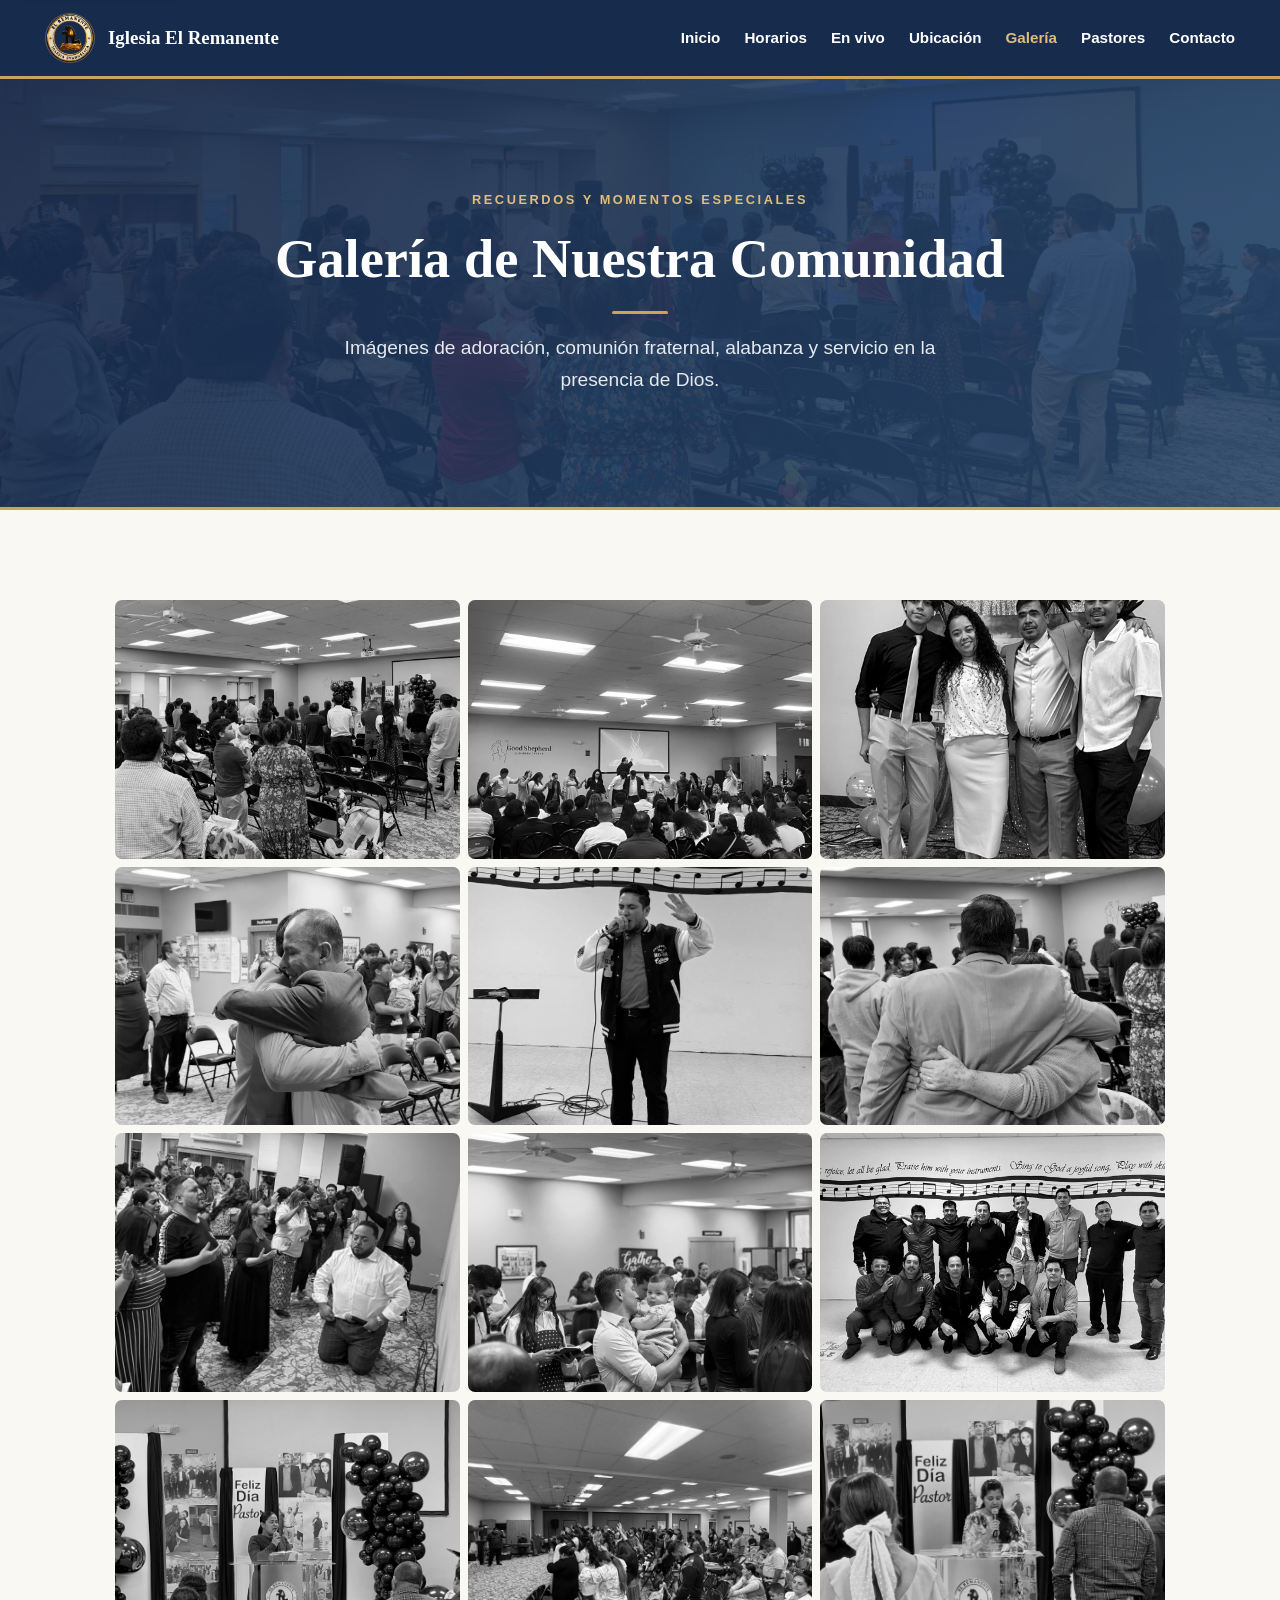
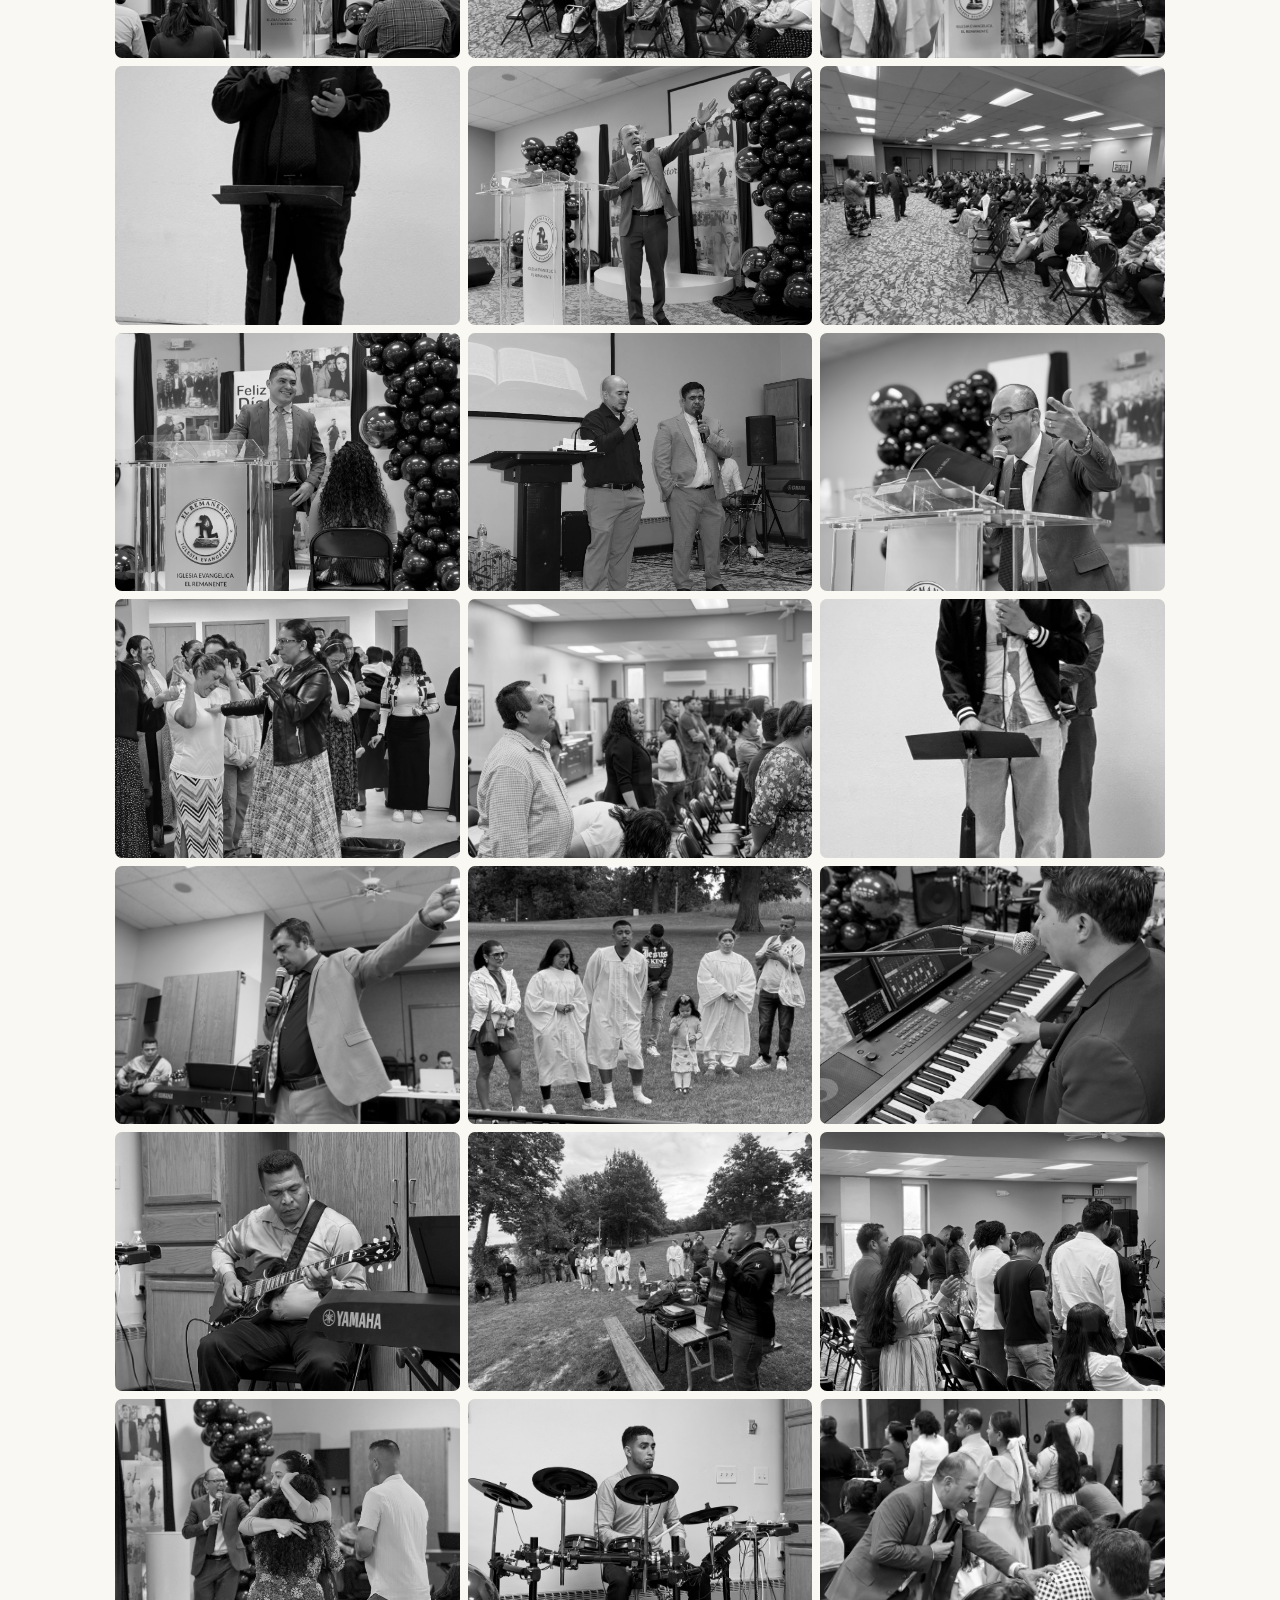
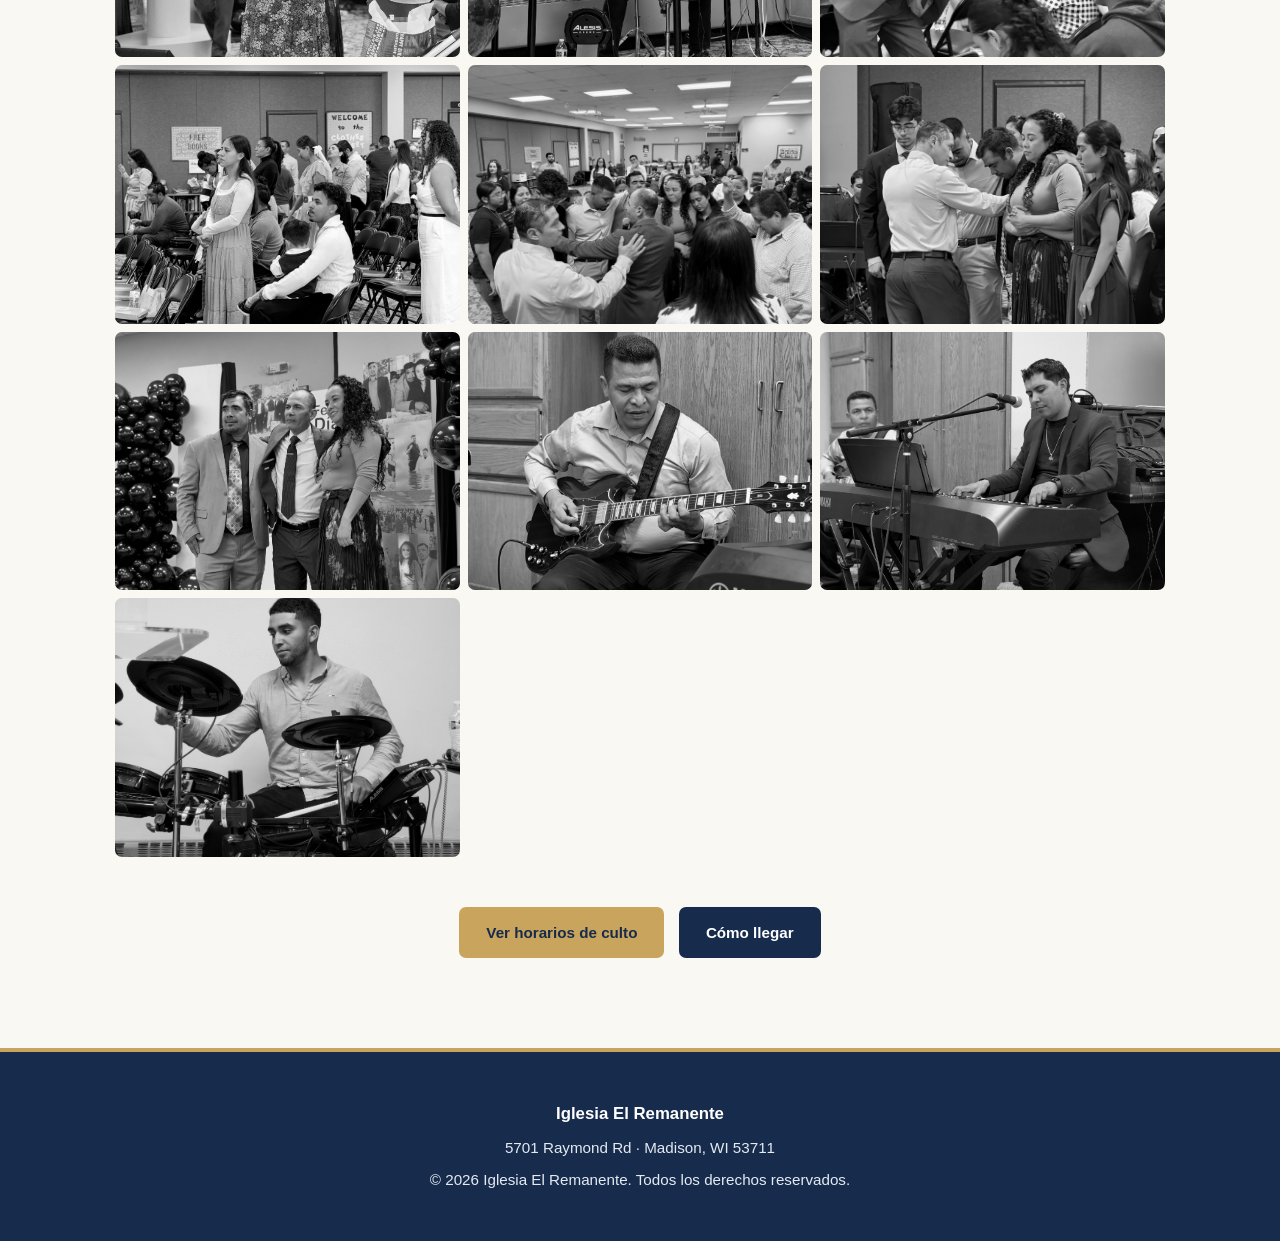
<file: galeria.html>
<!doctype html>
<html lang="es">
  <head>
    <meta charset="UTF-8" />
    <meta name="viewport" content="width=device-width, initial-scale=1" />
    <title>Galería de Fotos | Iglesia El Remanente (Madison, WI)</title>
    <meta
      name="description"
      content="Galería fotográfica de Iglesia El Remanente en Madison, Wisconsin. Momentos de adoración, comunidad, oración y eventos especiales."
    />
    <meta name="robots" content="index, follow" />
    <meta name="theme-color" content="#172b4d" />
    <link rel="canonical" href="https://iglesiaevangelicaelremanentemadison.com/galeria.html" />

    <meta property="og:type" content="website" />
    <meta property="og:locale" content="es_US" />
    <meta property="og:url" content="https://iglesiaevangelicaelremanentemadison.com/galeria.html" />
    <meta property="og:title" content="Galería de Fotos | Iglesia El Remanente" />
    <meta
      property="og:description"
      content="Momentos de adoración, comunión y fe en Iglesia El Remanente en Madison, Wisconsin."
    />
    <meta property="og:image" content="https://iglesiaevangelicaelremanentemadison.com/sources/grupo-de-adoracion.jpg" />

    <link rel="icon" type="image/png" href="sources/favicon.png" />
    <link rel="stylesheet" href="index.css" />
  </head>
  <body>
    <a class="skip-link" href="#contenido">Saltar al contenido</a>

    <!-- Cabecera y Navegación Principal -->
    <header class="site-header">
      <nav class="nav-container" aria-label="Navegación principal">
        <a class="brand" href="index.html">
          <img
            src="sources/El Remanente_ Emblema Dorado de Oración.png"
            width="50"
            height="50"
            alt="Emblema de Iglesia El Remanente"
          />
          <span>Iglesia El Remanente</span>
        </a>
        <div class="nav-links">
          <a href="index.html#inicio">Inicio</a>
          <a href="index.html#horarios">Horarios</a>
          <a href="index.html#transmisiones">En vivo</a>
          <a href="index.html#ubicacion">Ubicación</a>
          <a href="galeria.html" class="active" aria-current="page">Galería</a>
          <a href="index.html#pastores">Pastores</a>
          <a href="index.html#contacto">Contacto</a>
        </div>
      </nav>
    </header>

    <main id="contenido">
      <!-- Encabezado Azul de la Galería con Imagen de Fondo -->
      <section class="gallery-hero">
        <div class="section-heading">
          <p class="eyebrow">Recuerdos y Momentos Especiales</p>
          <h1>Galería de Nuestra Comunidad</h1>
          <p>
            Imágenes de adoración, comunión fraternal, alabanza y servicio en la presencia de Dios.
          </p>
        </div>
      </section>

      <!-- Cuadrícula de Fotos -->
      <section class="content-section" style="padding-top: 50px;">
        <!--
          Cuadrícula de la Galería:
          En escritorio: Efecto blanco y negro por defecto; al pasar el cursor (hover) cobra vida a todo color.
          Márgenes mínimos entre imágenes tanto en computadoras de escritorio como en móviles.
        -->
                <div class="gallery-grid" role="region" aria-label="Galería de imágenes">
          <figure class="gallery-item">
            <img
              src="sources/ResourcesImages2/Main.jpg"
              alt="Servicio principal Iglesia El Remanente"
              loading="lazy"
            />
            <figcaption class="gallery-caption">Reunión Principal</figcaption>
          </figure>

          <figure class="gallery-item">
            <img
              src="sources/grupo-de-adoracion.jpg"
              alt="Grupo de adoración Iglesia El Remanente"
              loading="lazy"
            />
            <figcaption class="gallery-caption">Grupo de Adoración</figcaption>
          </figure>

          <figure class="gallery-item">
            <img
              src="sources/hermanos-y-familia.jpg"
              alt="Hermanos y familias de la iglesia"
              loading="lazy"
            />
            <figcaption class="gallery-caption">Familias en Cristo</figcaption>
          </figure>

          <figure class="gallery-item">
            <img
              src="sources/ResourcesImages2/IMG_1129.jpg"
              alt="Servicio dominical en la iglesia"
              loading="lazy"
            />
            <figcaption class="gallery-caption">Servicio Dominical</figcaption>
          </figure>

          <figure class="gallery-item">
            <img
              src="sources/grupo-evangelico1.jpg"
              alt="Hermanos en el evangelio"
              loading="lazy"
            />
            <figcaption class="gallery-caption">Comunión en la Fe</figcaption>
          </figure>

          <figure class="gallery-item">
            <img
              src="sources/ResourcesImages2/IMG_1126.jpg"
              alt="Momento de intercesión y oración"
              loading="lazy"
            />
            <figcaption class="gallery-caption">Tiempo de Oración</figcaption>
          </figure>

          <figure class="gallery-item">
            <img
              src="sources/grupo-de-adoracion2.jpg"
              alt="Alabanza y ministerio musical"
              loading="lazy"
            />
            <figcaption class="gallery-caption">Ministerio de Alabanza</figcaption>
          </figure>

          <figure class="gallery-item">
            <img
              src="sources/ResourcesImages2/IMG_1149.jpg"
              alt="Predicación de la palabra de Dios"
              loading="lazy"
            />
            <figcaption class="gallery-caption">Mensaje de la Palabra</figcaption>
          </figure>

          <figure class="gallery-item">
            <img
              src="sources/remanente-group1.jpg"
              alt="Grupo congregacional El Remanente"
              loading="lazy"
            />
            <figcaption class="gallery-caption">Comunidad El Remanente</figcaption>
          </figure>

          <figure class="gallery-item">
            <img
              src="sources/ResourcesImages2/IMG_1173.jpg"
              alt="Jóvenes y niños en la iglesia"
              loading="lazy"
            />
            <figcaption class="gallery-caption">Juventud y Familia</figcaption>
          </figure>

          <figure class="gallery-item">
            <img
              src="sources/grupo-de-adoracion3.jpg"
              alt="Tiempo de adoración congregacional"
              loading="lazy"
            />
            <figcaption class="gallery-caption">Adoración Congregacional</figcaption>
          </figure>

          <figure class="gallery-item">
            <img
              src="sources/ResourcesImages2/IMG_1167.jpg"
              alt="Momento especial en el altar"
              loading="lazy"
            />
            <figcaption class="gallery-caption">Presencia de Dios</figcaption>
          </figure>

          <figure class="gallery-item">
            <img
              src="sources/grupo-evangelico2.jpg"
              alt="Reunión evangélica de la iglesia"
              loading="lazy"
            />
            <figcaption class="gallery-caption">Hermanos en Cristo</figcaption>
          </figure>

          <figure class="gallery-item">
            <img
              src="sources/ResourcesImages2/IMG_1202.jpg"
              alt="Comunión fraternal y convivencia"
              loading="lazy"
            />
            <figcaption class="gallery-caption">Comunión Fraternal</figcaption>
          </figure>

          <figure class="gallery-item">
            <img
              src="sources/grupo-de-adoracion5.jpg"
              alt="Alabanza en el santuario"
              loading="lazy"
            />
            <figcaption class="gallery-caption">Alabanza en el Santuario</figcaption>
          </figure>

          <figure class="gallery-item">
            <img
              src="sources/ResourcesImages2/IMG_1187.jpg"
              alt="Adoración comunitaria"
              loading="lazy"
            />
            <figcaption class="gallery-caption">Comunión Espiritual</figcaption>
          </figure>

          <figure class="gallery-item">
            <img
              src="sources/remanente-group2.jpg"
              alt="Reunión especial de la congregación"
              loading="lazy"
            />
            <figcaption class="gallery-caption">Nuestra Congregación</figcaption>
          </figure>

          <figure class="gallery-item">
            <img
              src="sources/ResourcesImages2/IMG_1211.jpg"
              alt="Oración por la iglesia y las familias"
              loading="lazy"
            />
            <figcaption class="gallery-caption">Oración por las Familias</figcaption>
          </figure>

          <figure class="gallery-item">
            <img
              src="sources/grupo-de-adoracion6.jpg"
              alt="Música y exaltación a Dios"
              loading="lazy"
            />
            <figcaption class="gallery-caption">Música y Exaltación</figcaption>
          </figure>

          <figure class="gallery-item">
            <img
              src="sources/ResourcesImages2/IMG_1198.jpg"
              alt="Lectura bíblica y enseñanza"
              loading="lazy"
            />
            <figcaption class="gallery-caption">Enseñanza Bíblica</figcaption>
          </figure>

          <figure class="gallery-item">
            <img
              src="sources/grupo-evangelico3.jpg"
              alt="Congregación reunida en adoración"
              loading="lazy"
            />
            <figcaption class="gallery-caption">Reunión de la Iglesia</figcaption>
          </figure>

          <figure class="gallery-item">
            <img
              src="sources/ResourcesImages2/IMG_1218.jpg"
              alt="Momento de alabanza comunitaria"
              loading="lazy"
            />
            <figcaption class="gallery-caption">Alabanza al Señor</figcaption>
          </figure>

          <figure class="gallery-item">
            <img
              src="sources/grupo-de-adoracion7.jpg"
              alt="Servicio de adoración en vivo"
              loading="lazy"
            />
            <figcaption class="gallery-caption">Servicio de Adoración</figcaption>
          </figure>

          <figure class="gallery-item">
            <img
              src="sources/ResourcesImages2/IMG_1228.jpg"
              alt="Ministración y oración pastoral"
              loading="lazy"
            />
            <figcaption class="gallery-caption">Oración y Ministración</figcaption>
          </figure>

          <figure class="gallery-item">
            <img
              src="sources/ResourcesImages2/IMG_1219.jpg"
              alt="Culto de acción de gracias"
              loading="lazy"
            />
            <figcaption class="gallery-caption">Acción de Gracias</figcaption>
          </figure>

          <figure class="gallery-item">
            <img
              src="sources/grupo-de-adoracion8.jpg"
              alt="Adoración de jueves y domingos"
              loading="lazy"
            />
            <figcaption class="gallery-caption">Culto de Adoración</figcaption>
          </figure>

          <figure class="gallery-item">
            <img
              src="sources/ResourcesImages2/IMG_1233.jpg"
              alt="Tiempo de gozo y alabanza"
              loading="lazy"
            />
            <figcaption class="gallery-caption">Gozo y Gratitud</figcaption>
          </figure>

          <figure class="gallery-item">
            <img
              src="sources/ResourcesImages2/IMG_1240.jpg"
              alt="Servicio especial en Madison"
              loading="lazy"
            />
            <figcaption class="gallery-caption">Culto Especial</figcaption>
          </figure>

          <figure class="gallery-item">
            <img
              src="sources/ResourcesImages2/IMG_1220.jpg"
              alt="Reunión de hermanos"
              loading="lazy"
            />
            <figcaption class="gallery-caption">Unidad en la Fe</figcaption>
          </figure>

          <figure class="gallery-item">
            <img
              src="sources/ResourcesImages2/IMG_1257.jpg"
              alt="Bautismos y testimonios de fe"
              loading="lazy"
            />
            <figcaption class="gallery-caption">Testimonio de Fe</figcaption>
          </figure>

          <figure class="gallery-item">
            <img
              src="sources/ResourcesImages2/IMG_1244.jpg"
              alt="Hermanos congregados"
              loading="lazy"
            />
            <figcaption class="gallery-caption">Congregación El Remanente</figcaption>
          </figure>

          <figure class="gallery-item">
            <img
              src="sources/ResourcesImages2/IMG_1267.jpg"
              alt="Celebración espiritual"
              loading="lazy"
            />
            <figcaption class="gallery-caption">Celebración Espiritual</figcaption>
          </figure>

          <figure class="gallery-item">
            <img
              src="sources/ResourcesImages2/IMG_1258.jpg"
              alt="Momentos memorables en la casa de Dios"
              loading="lazy"
            />
            <figcaption class="gallery-caption">Casa de Dios</figcaption>
          </figure>

          <figure class="gallery-item">
            <img
              src="sources/ResourcesImages2/IMG_1286.jpg"
              alt="Servicio nocturno de jueves"
              loading="lazy"
            />
            <figcaption class="gallery-caption">Culto de Jueves</figcaption>
          </figure>

          <figure class="gallery-item">
            <img
              src="sources/ResourcesImages2/IMG_1291.jpg"
              alt="Enseñanza pastoral de la Biblia"
              loading="lazy"
            />
            <figcaption class="gallery-caption">Palabra Viva</figcaption>
          </figure>

          <figure class="gallery-item">
            <img
              src="sources/ResourcesImages2/IMG_1289.jpg"
              alt="Adoración de corazón"
              loading="lazy"
            />
            <figcaption class="gallery-caption">Corazones en Adoración</figcaption>
          </figure>

          <figure class="gallery-item">
            <img
              src="sources/ResourcesImages2/IMG_1293.jpg"
              alt="Despedida y bendición final"
              loading="lazy"
            />
            <figcaption class="gallery-caption">Bendición y Despedida</figcaption>
          </figure>
        </div>

        <div class="gallery-cta" style="margin-top: 50px;">
          <a class="btn btn-gold" href="index.html#horarios">Ver horarios de culto</a>
          <a class="btn btn-dark" href="index.html#ubicacion" style="margin-left: 10px;">Cómo llegar</a>
        </div>
      </section>
    </main>

    <footer class="site-footer">
      <p><strong>Iglesia El Remanente</strong></p>
      <p>5701 Raymond Rd · Madison, WI 53711</p>
      <p>&copy; 2026 Iglesia El Remanente. Todos los derechos reservados.</p>
    </footer>
  </body>
</html>
</file>
<file: index.css>
/* ==========================================================================
   IGLESIA EL REMANENTE — Madison, Wisconsin
   Hoja de Estilos Principal (index.css)
   ========================================================================== */

/* --------------------------------------------------------------------------
   1. VARIABLES & DESIGN TOKENS
   -------------------------------------------------------------------------- */
:root {
  /* Paleta Primaria */
  --primary: #172b4d;
  --secondary: #29476c;

  /* Acentos Dorados */
  --gold: #c9a45c;
  --gold-light: #e0bd78;
  --gold-dark: #8c692c;

  /* Fondos */
  --background: #faf8f3;
  --white: #ffffff;
  --cream: #f5efe2;

  /* Tipografía & Colores de Texto */
  --text: #263345;
  --text-muted: #586579;
  --text-light: #e5eaf1;
  --text-white: #ffffff;

  /* Bordes */
  --border: #ebe6dc;
  --border-light: #e8e1d5;

  /* Sombras */
  --shadow-light: 0 8px 30px rgba(23, 43, 77, 0.04);
  --shadow-medium: 0 10px 35px rgba(23, 43, 77, 0.08);
  --shadow-hover: 0 10px 22px rgba(0, 0, 0, 0.13);

  /* Radios */
  --radius-small: 7px;
  --radius-medium: 12px;
  --radius-large: 14px;

  /* Transiciones */
  --transition-fast: 0.25s ease;
  --transition-normal: 0.35s ease;

  /* Dimensiones de Contenedores */
  --container-width: 1100px;
  --nav-width: 1240px;
}

/* --------------------------------------------------------------------------
   2. RESET & BASE
   -------------------------------------------------------------------------- */
*,
*::before,
*::after {
  box-sizing: border-box;
}

html {
  scroll-behavior: smooth;
  -webkit-text-size-adjust: 100%;
}

body {
  margin: 0;
  font-family: "Segoe UI", -apple-system, BlinkMacSystemFont, Arial, sans-serif;
  color: var(--text);
  background-color: var(--background);
  line-height: 1.7;
}

img {
  max-width: 100%;
  height: auto;
  display: block;
}

/* --------------------------------------------------------------------------
   3. TIPOGRAFÍA
   -------------------------------------------------------------------------- */
h1,
h2,
h3,
h4 {
  font-family: Georgia, "Times New Roman", serif;
  line-height: 1.25;
  color: var(--primary);
  margin-top: 0;
}

h1 {
  font-size: clamp(2.3rem, 5.5vw, 4.4rem);
  color: var(--text-white);
  margin-bottom: 22px;
}

h2 {
  font-size: clamp(1.85rem, 3.2vw, 2.65rem);
  margin-bottom: 18px;
}

p {
  margin: 0 0 18px;
}

/* --------------------------------------------------------------------------
   4. ENLACES & ACCESIBILIDAD
   -------------------------------------------------------------------------- */
a {
  color: var(--gold-dark);
  text-decoration: none;
  transition: color var(--transition-fast);
}

a:hover {
  color: var(--primary);
}

a:focus-visible,
button:focus-visible {
  outline: 3px solid var(--gold);
  outline-offset: 4px;
}

.skip-link {
  position: absolute;
  left: 12px;
  top: -80px;
  padding: 10px 16px;
  background: var(--white);
  color: var(--primary);
  font-weight: 700;
  border-radius: var(--radius-small);
  box-shadow: var(--shadow-medium);
  z-index: 1000;
  transition: top var(--transition-fast);
}

.skip-link:focus {
  top: 12px;
}

/* --------------------------------------------------------------------------
   5. CABECERA & NAVEGACIÓN
   -------------------------------------------------------------------------- */
.site-header {
  background-color: var(--primary);
  border-bottom: 3px solid var(--gold);
  position: sticky;
  top: 0;
  z-index: 100;
}

.nav-container {
  max-width: var(--nav-width);
  margin: 0 auto;
  padding: 13px 25px;
  display: flex;
  align-items: center;
  justify-content: space-between;
  gap: 25px;
}

.brand {
  display: inline-flex;
  align-items: center;
  gap: 13px;
  color: var(--white);
  font-family: Georgia, serif;
  font-size: 1.18rem;
  font-weight: bold;
}

.brand img {
  width: 50px;
  height: 50px;
  object-fit: contain;
  border-radius: 50%;
  border: 1px solid rgba(201, 164, 92, 0.4);
}

.brand:hover {
  color: var(--gold-light);
}

.nav-links {
  display: flex;
  gap: 24px;
  flex-wrap: wrap;
}

.nav-links a {
  color: var(--text-white);
  font-size: 0.95rem;
  font-weight: 600;
  padding: 4px 0;
}

.nav-links a:hover,
.nav-links a.active {
  color: var(--gold-light);
}

/* --------------------------------------------------------------------------
   6. SECCIÓN HERO
   -------------------------------------------------------------------------- */
.hero-section {
  background:
    linear-gradient(120deg, rgba(23, 43, 77, 0.92), rgba(41, 71, 108, 0.88)),
    url("sources/grupo-de-adoracion.jpg") center/cover no-repeat;
  color: var(--text-white);
  text-align: center;
  padding: clamp(80px, 12vw, 210px) 24px;
}

.hero-inner {
  max-width: 860px;
  margin: 0 auto;
}

.eyebrow {
  color: var(--gold-dark);
  font-size: 0.78rem;
  letter-spacing: 0.18em;
  font-weight: 800;
  text-transform: uppercase;
  margin-bottom: 16px;
}

.hero-section .eyebrow {
  color: var(--gold-light);
}

/* Caja de Cita Semanal en Hero */
.weekly-quote {
  max-width: 680px;
  margin: 0 auto 34px;
  padding: 16px 24px;
  background: rgba(255, 255, 255, 0.08);
  border-left: 3px solid var(--gold);
  border-radius: var(--radius-small);
  backdrop-filter: blur(4px);
}

.quote-label {
  display: block;
  font-size: 0.72rem;
  letter-spacing: 0.14em;
  text-transform: uppercase;
  color: var(--gold-light);
  font-weight: 700;
  margin-bottom: 6px;
}

.quote-text {
  font-family: Georgia, serif;
  font-size: clamp(1.05rem, 2vw, 1.25rem);
  font-style: italic;
  color: var(--text-light);
  margin: 0 0 6px;
  line-height: 1.5;
}

.quote-ref {
  display: block;
  font-size: 0.9rem;
  color: var(--gold-light);
  font-weight: 600;
}

.hero-actions {
  display: flex;
  gap: 14px;
  justify-content: center;
  flex-wrap: wrap;
}

/* --------------------------------------------------------------------------
   7. BOTONES
   -------------------------------------------------------------------------- */
.btn {
  display: inline-flex;
  align-items: center;
  justify-content: center;
  gap: 10px;
  min-height: 48px;
  padding: 12px 26px;
  border-radius: var(--radius-small);
  font-weight: 700;
  font-size: 0.95rem;
  text-decoration: none;
  cursor: pointer;
  border: 1px solid transparent;
  transition:
    background-color var(--transition-fast),
    color var(--transition-fast),
    box-shadow var(--transition-fast),
    transform var(--transition-fast);
}

.btn:hover {
  box-shadow: var(--shadow-hover);
  transform: translateY(-2px);
}

.btn-gold {
  background-color: var(--gold);
  color: var(--primary);
}

.btn-gold:hover {
  background-color: var(--gold-light);
  color: var(--primary);
}

.btn-outline {
  border-color: var(--text-light);
  color: var(--white);
  background: transparent;
}

.btn-outline:hover {
  background-color: var(--white);
  color: var(--primary);
}

.btn-dark {
  background-color: var(--primary);
  color: var(--white);
}

.btn-dark:hover {
  background-color: var(--secondary);
  color: var(--white);
}

/* --------------------------------------------------------------------------
   8. SECCIONES DE CONTENIDO
   -------------------------------------------------------------------------- */
.content-section {
  max-width: var(--container-width);
  margin: 0 auto;
  padding: 90px 25px;
}

.section-heading {
  text-align: center;
  max-width: 770px;
  margin: 0 auto;
}

.section-heading h2::after,
.live-content h2::after {
  content: "";
  display: block;
  width: 56px;
  height: 3px;
  background-color: var(--gold);
  margin: 20px auto;
  border-radius: 3px;
}

.section-heading > p:not(.eyebrow) {
  color: var(--text-muted);
  font-size: 1.05rem;
}

/* --------------------------------------------------------------------------
   9. HORARIOS DE ADORACIÓN
   -------------------------------------------------------------------------- */
.services-grid {
  display: grid;
  grid-template-columns: repeat(2, minmax(0, 1fr));
  gap: 24px;
  margin: 35px auto 0;
  max-width: 900px;
}

.service {
  background-color: var(--white);
  border: 1px solid var(--border);
  border-top: 4px solid var(--gold);
  border-radius: var(--radius-medium);
  padding: 34px 20px;
  text-align: center;
  box-shadow: var(--shadow-light);
  transition: transform var(--transition-normal), box-shadow var(--transition-normal);
}

.service:hover {
  transform: translateY(-4px);
  box-shadow: var(--shadow-medium);
}

.service h3 {
  font-size: 1.7rem;
  margin: 0 0 12px;
}

.service p {
  font-size: 1.15rem;
  margin: 0;
  font-weight: 600;
  color: var(--text);
}

.section-note {
  text-align: center;
  color: var(--text-muted);
  font-size: 0.9rem;
  margin: 24px 0 0;
}

/* --------------------------------------------------------------------------
   10. TRANSMISIONES EN VIVO (FACEBOOK)
   -------------------------------------------------------------------------- */
.live-section {
  background-color: var(--primary);
  color: var(--white);
  padding: 85px 25px;
  text-align: center;
}

.live-content {
  max-width: 770px;
  margin: 0 auto;
}

.live-label {
  color: var(--gold-light);
  font-size: 0.8rem;
  letter-spacing: 0.2em;
  font-weight: 800;
}

.live-content h2 {
  color: var(--white);
  margin-top: 14px;
}

.live-content > p:not(.live-label) {
  color: var(--text-light);
}

/* Contenedor Responsivo para Video */
.video-wrapper {
  position: relative;
  width: 100%;
  max-width: 560px;
  margin: 28px auto 22px;
  border-radius: var(--radius-medium);
  overflow: hidden;
  box-shadow: var(--shadow-medium);
  aspect-ratio: 16 / 9;
  background-color: #000;
}

.video-wrapper iframe {
  position: absolute;
  top: 0;
  left: 0;
  width: 100%;
  height: 100%;
  border: 0;
}

.live-btn {
  margin-top: 10px;
}

.live-note {
  font-size: 0.85rem;
  color: var(--text-light);
  margin: 18px 0 0;
  opacity: 0.9;
}

/* --------------------------------------------------------------------------
   11. UBICACIÓN Y MAPA
   -------------------------------------------------------------------------- */
address {
  font-style: normal;
  font-size: 1.14rem;
  line-height: 1.8;
  margin: 0 0 25px;
}

.map-container {
  margin: 35px auto 0;
  max-width: 950px;
  border: 1px solid var(--border);
  border-radius: var(--radius-large);
  overflow: hidden;
  box-shadow: var(--shadow-medium);
}

.map-container iframe {
  display: block;
  width: 100%;
  height: 410px;
  border: 0;
}

/* --------------------------------------------------------------------------
   12. PASTORES
   -------------------------------------------------------------------------- */
.pastors-section {
  border-top: 1px solid var(--border-light);
}

.pastor-card {
  max-width: 760px;
  margin: 35px auto 0;
  display: flex;
  align-items: center;
  gap: 25px;
  background-color: var(--white);
  border: 1px solid var(--border);
  border-radius: var(--radius-large);
  padding: 28px;
  box-shadow: var(--shadow-light);
}

.pastor-placeholder {
  flex: 0 0 120px;
  width: 120px;
  height: 120px;
  border-radius: var(--radius-medium);
  background-color: var(--cream);
  color: var(--gold-dark);
  display: grid;
  place-items: center;
  font-weight: 700;
  letter-spacing: 0.05em;
  border: 1px solid var(--border);
}

.pastor-card h3 {
  margin: 0 0 8px;
}

.pastor-card p {
  color: var(--text-muted);
  margin: 0;
}

/* --------------------------------------------------------------------------
   13. CONTACTO & DIRECTORIO
   -------------------------------------------------------------------------- */
.contact-section {
  border-top: 1px solid var(--border-light);
}

.contact-main {
  text-align: center;
  margin: 35px auto 55px;
}

.contact-email {
  margin-top: 14px;
  font-size: 1.05rem;
  overflow-wrap: anywhere;
}

.contact-email a {
  color: var(--gold-dark);
  font-weight: 600;
}

.additional-contacts {
  max-width: 1000px;
  margin: 0 auto;
  text-align: center;
}

.additional-contacts h3 {
  font-size: 1.7rem;
  margin-bottom: 12px;
}

.additional-contacts > p {
  color: var(--text-muted);
  margin-bottom: 30px;
}

.contacts-grid {
  display: grid;
  grid-template-columns: repeat(2, minmax(0, 1fr));
  gap: 24px;
  margin-top: 30px;
}

.contact-card {
  background-color: var(--white);
  border: 1px solid var(--border);
  border-top: 4px solid var(--gold);
  border-radius: var(--radius-medium);
  padding: 32px 24px;
  text-align: center;
  box-shadow: var(--shadow-light);
  transition: background-color var(--transition-fast), box-shadow var(--transition-fast);
}

.contact-card:hover {
  background-color: var(--cream);
  box-shadow: var(--shadow-medium);
}

.contact-card h4 {
  font-size: 1.35rem;
  font-weight: 600;
  margin: 0 0 12px;
}

.contact-card a {
  display: inline-block;
  font-size: 1.1rem;
  font-weight: 600;
  color: var(--gold-dark);
}

/* --------------------------------------------------------------------------
   14. GALERÍA DE FOTOS (GALERIA.HTML & PREVIEW)
   Efecto Blanco y Negro en Desktop -> A todo color con hover
   Espacio de margen mínimo entre imágenes
   -------------------------------------------------------------------------- */
.gallery-section {
  border-top: 1px solid var(--border-light);
}

.gallery-grid {
  display: grid;
  grid-template-columns: repeat(auto-fill, minmax(280px, 1fr));
  gap: 8px; /* Margen mínimo entre fotos */
  margin: 40px auto 0;
  max-width: var(--container-width);
}

.gallery-item {
  position: relative;
  overflow: hidden;
  border-radius: var(--radius-small);
  background-color: var(--cream);
  aspect-ratio: 4 / 3;
  margin: 0;
}

.gallery-item img {
  width: 100%;
  height: 100%;
  object-fit: cover;
  /* Blanco y negro por defecto en desktop */
  filter: grayscale(100%);
  transform: scale(1);
  transition:
    filter 0.45s ease,
    transform 0.45s ease;
}

/* Al pasar el cursor, cobra vida a todo color */
.gallery-item:hover img,
.gallery-item:focus-within img {
  filter: grayscale(0%);
  transform: scale(1.03);
}

.gallery-caption {
  position: absolute;
  bottom: 0;
  left: 0;
  right: 0;
  padding: 12px 14px;
  background: linear-gradient(to top, rgba(23, 43, 77, 0.85), transparent);
  color: var(--white);
  font-size: 0.88rem;
  font-weight: 600;
  opacity: 0;
  transform: translateY(6px);
  transition: opacity var(--transition-fast), transform var(--transition-fast);
  pointer-events: none;
}

.gallery-item:hover .gallery-caption,
.gallery-item:focus-within .gallery-caption {
  opacity: 1;
  transform: translateY(0);
}

.gallery-cta {
  text-align: center;
  margin-top: 35px;
}
/* ==========================================================================
   CABECERA AZUL CON IMAGEN DE FONDO (GALERÍA)
   ========================================================================== */
.gallery-hero {
  background:
    linear-gradient(120deg, rgba(23, 43, 77, 0.92), rgba(41, 71, 108, 0.88)),
    url("/sources/ResourcesImages2/Main.jpg") center/cover no-repeat;
  color: var(--text-white);
  text-align: center;
  padding: clamp(60px, 9vw, 110px) 24px;
  border-bottom: 3px solid var(--gold);
}

.gallery-hero .section-heading {
  max-width: 800px;
  margin: 0 auto;
}

.gallery-hero .eyebrow {
  color: var(--gold-light);
  font-size: 0.8rem;
  letter-spacing: 0.2em;
  font-weight: 800;
  text-transform: uppercase;
  margin-bottom: 14px;
}

.gallery-hero h1 {
  color: var(--white);
  font-size: clamp(2.2rem, 4.5vw, 3.4rem);
  margin-bottom: 16px;
}

/* Línea decorativa dorada */
.gallery-hero h1::after {
  content: "";
  display: block;
  width: 56px;
  height: 3px;
  background-color: var(--gold);
  margin: 18px auto;
  border-radius: 3px;
}

.gallery-hero p:not(.eyebrow) {
  color: var(--text-light);
  font-size: clamp(1.05rem, 1.8vw, 1.2rem);
  max-width: 650px;
  margin: 0 auto;
}

/* --------------------------------------------------------------------------
   15. PIE DE PÁGINA (FOOTER)
   -------------------------------------------------------------------------- */
.site-footer {
  background-color: var(--primary);
  color: var(--text-light);
  padding: 42px 20px;
  text-align: center;
  border-top: 4px solid var(--gold);
}

.site-footer p {
  margin: 6px 0;
  font-size: 0.95rem;
}

.site-footer strong {
  color: var(--white);
  font-size: 1.05rem;
}

/* --------------------------------------------------------------------------
   16. RESPONSIVE DESIGN (MEDIA QUERIES)
   -------------------------------------------------------------------------- */

/* Tablets & Pantallas medianas (< 800px) */
@media (max-width: 800px) {
  .nav-container {
    flex-direction: column;
    gap: 15px;
    padding: 15px 20px;
  }

  .nav-links {
    justify-content: center;
    gap: 12px 18px;
  }

  .content-section {
    padding: 65px 20px;
  }
}

/* Móviles (< 600px) */
@media (max-width: 600px) {
  .brand {
    font-size: 1.05rem;
  }

  .nav-links a {
    font-size: 0.9rem;
  }

  .hero-section {
    padding: 70px 18px;
  }

  .hero-actions .btn {
    width: 100%;
    max-width: 320px;
  }

  .services-grid,
  .contacts-grid {
    grid-template-columns: 1fr;
    gap: 16px;
  }

  .map-container iframe {
    height: 300px;
  }

  .pastor-card {
    flex-direction: column;
    text-align: center;
  }

  /* Galería en Móvil: mantener el margen mínimo y toque responsivo */
  .gallery-grid {
    grid-template-columns: repeat(2, minmax(0, 1fr));
    gap: 6px;
  }

  .gallery-item {
    aspect-ratio: 1 / 1;
  }
}

/* En dispositivos táctiles sin puntero (hover: none), las imágenes pueden verse en color */
@media (hover: none) {
  .gallery-item img {
    filter: grayscale(0%);
  }

  .gallery-caption {
    opacity: 1;
    transform: translateY(0);
    background: linear-gradient(to top, rgba(23, 43, 77, 0.75), transparent);
    font-size: 0.78rem;
    padding: 8px 10px;
  }
}

/* Accesibilidad: Reducción de movimiento */
@media (prefers-reduced-motion: reduce) {
  html {
    scroll-behavior: auto;
  }

  *,
  *::before,
  *::after {
    transition-duration: 0.01ms !important;
    animation-duration: 0.01ms !important;
  }
}
</file>
